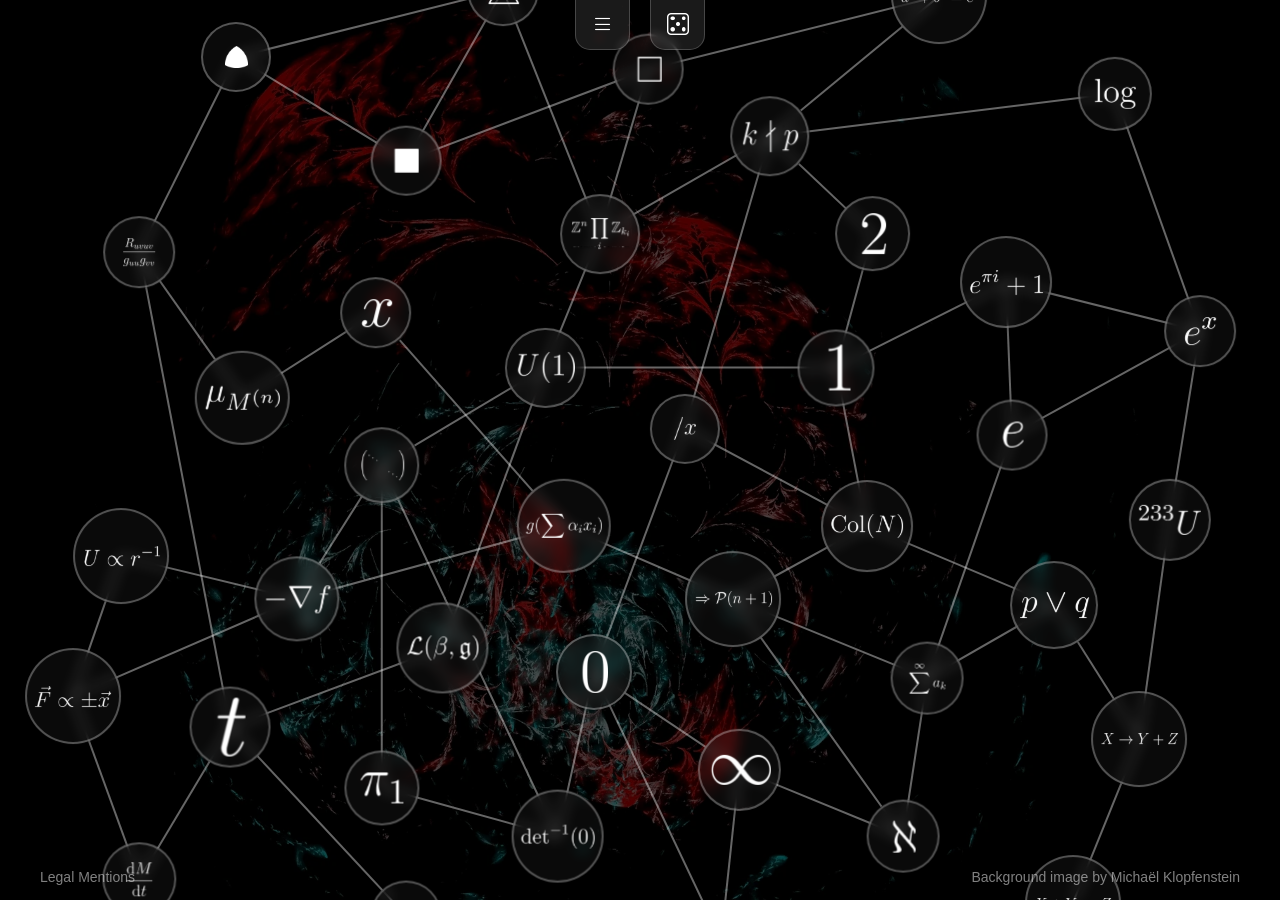
<file: index.html>
<!doctype html>
<html lang="en" style="width: 100%; height: 100%;">

<head>
    <meta charset="utf-8">
    <meta name="viewport" content="width=device-width, initial-scale=1">

    <meta name="description"
        content="Discover the mathematical landscape through the lens of poetry, with the help of these mathematical poems written by multiple people from diverse backgrounds.">
    <meta name="author" content="Leo Buisine">
    <meta name="robots" content="index, follow, noai, noimageai">
    <link rel="canonical" href="https://mathematical-poetry.pages.dev/" />
    <meta name="theme-color" content="#d43a25">

    <title>Mathematical Poetry</title>

    <!-- CSS FILES -->
    <link rel="preconnect" href="https://fonts.googleapis.com">
    <link rel="preconnect" href="https://fonts.gstatic.com" crossorigin>

    <link href="/css/bootstrap.min.css" rel="stylesheet">
    <link href="/css/bootstrap-icons.css" rel="stylesheet">
    <link href="/css/style.css" rel="stylesheet">

    <style>
    </style>

    <!-- Favicon -->
    <link rel="icon" type="image/x-icon" href="/assets/misc/favicon.ico">
    <link rel="icon" type="image/png" sizes="16x16" href="/assets/misc/favicon-16x16.png">
    <link rel="icon" type="image/png" sizes="32x32" href="/assets/misc/favicon-32x32.png">
    <link rel="icon" type="image/png" sizes="48x48" href="/assets/misc/favicon-48x48.png">

    <!-- Apple -->
    <link rel="apple-touch-icon" sizes="180x180" href="/assets/misc/apple-touch-icon.png">

    <!-- Android / PWA -->
    <link rel="manifest" href="/site.webmanifest">
    <!-- Open Graph Tags -->
    <meta property="og:site_name" content="Mathematical Poetry">
    <meta property="og:title" content="Mathematical Poetry">
    <meta property="og:description"
        content="Discover the mathematical landscape through the lens of poetry, with the help of these mathematical poems written by multiple people from diverse backgrounds.">
    <meta property="og:image" content="https://mathematical-poetry.pages.dev/assets/misc/icon.webp">
    <meta property="og:url" content="https://mathematical-poetry.pages.dev/">
    <meta property="og:type" content="website">

    <!-- Schema.org Organization -->
    <script type="application/ld+json">
    {
      "@context": "https://schema.org",
      "@type": "Organization",
      "name": "Mathematical Poetry",
      "url": "https://mathematical-poetry.pages.dev/",
      "logo": "https://mathematical-poetry.pages.dev/assets/misc/icon.webp"
    }
    </script>
</head>

<body style="overflow: hidden; width: 100%; height: 100%; margin: 0; padding: 0;">
    <!-- Background -->
    <div id="main-bg"></div>
    <div id="bg-overlay"></div>

    <div id="scroll-container" style="position: absolute; top: 0; left: 0; width: 100%; height: 100%; overflow: auto;">
        <main>
        <!-- Top Navigation Buttons -->
        <div class="top-tabs-container">
            <button id="btn-list" class="nav-btn nav-tab" aria-label="List of poems" title="List of poems">
                <i class="bi bi-list"></i>
            </button>
            <button id="btn-random" class="nav-btn nav-tab" aria-label="Random poem" title="Random poem">
                <i class="bi bi-dice-5"></i>
            </button>
        </div>

        <!-- Main Graph Container -->
        <div id="graph-container">
            <svg id="graph-edges" class="graph-edges-layer" width="100%" height="100%"></svg>
        </div>
    </main>
    </div>

    <!-- Modal Window -->
    <div id="poem-modal" class="modal-overlay" aria-hidden="true">
        <div class="modal-container">
            <button class="modal-close" aria-label="Close modal">
                <i class="bi bi-x-lg"></i>
            </button>
            <div class="poem-modal-content" id="poem-modal-content">
                <!-- Content injected via JS -->
            </div>
        </div>
    </div>

    <footer class="site-footer">
        <div class="footer-left">
            <a href="/legal/index.html">Legal Mentions</a>
        </div>
        <div class="footer-right">
            Background image by Michaël Klopfenstein
        </div>
    </footer>

    <!-- JAVASCRIPT FILES -->
    <script src="/js/db.js"></script>
    <script src="/js/script-v2.js"></script>
    <script src="/js/bootstrap.min.js" defer></script>
</body>

</html>
</file>
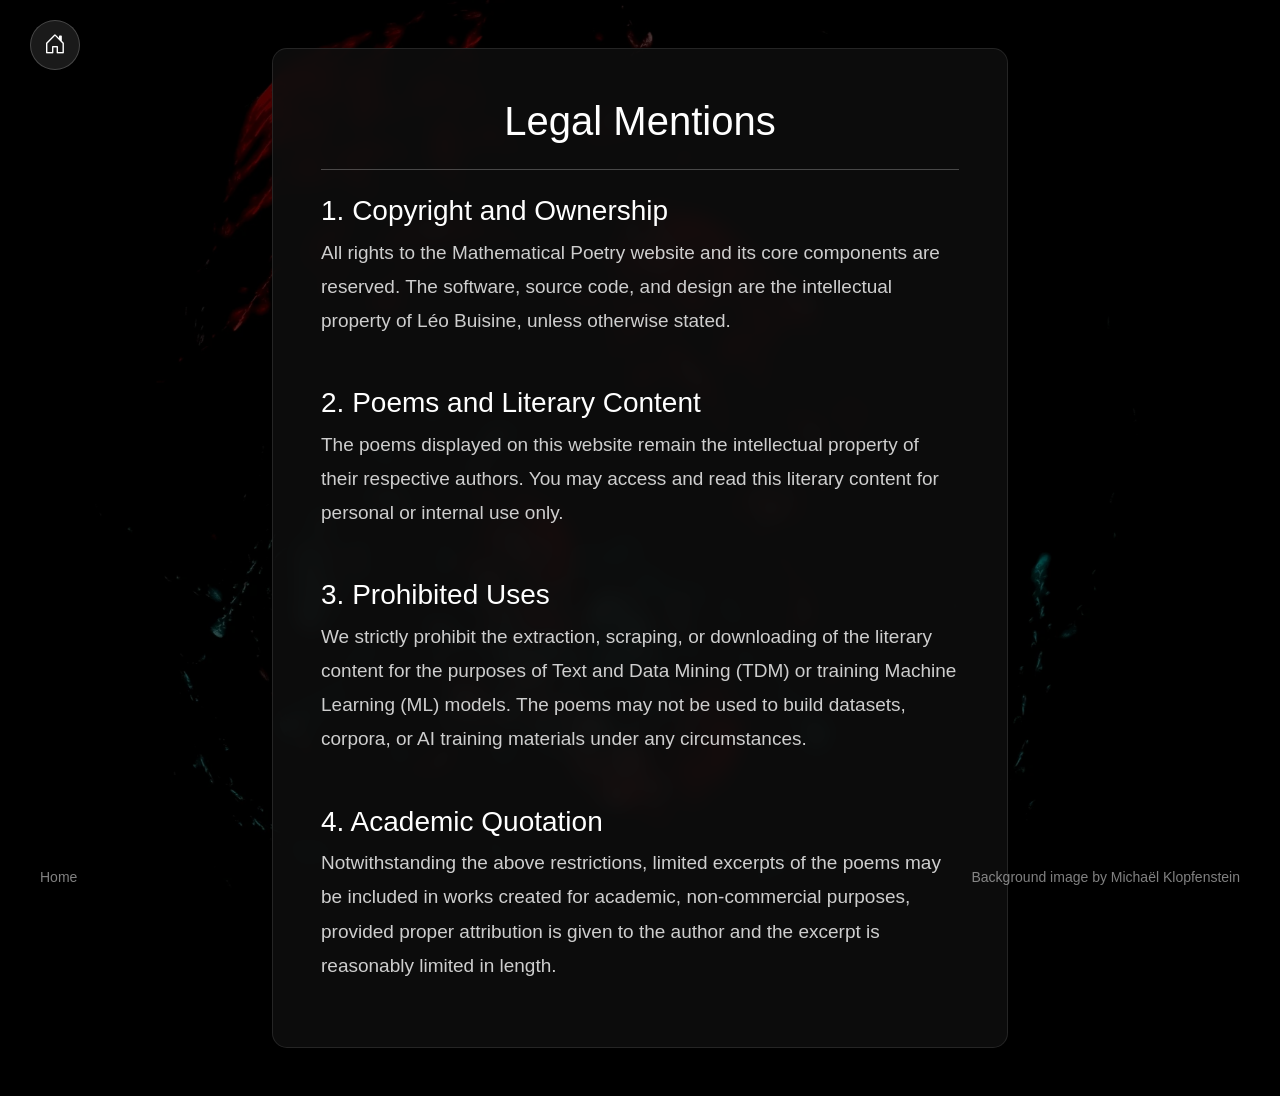
<file: legal/index.html>
<!doctype html>
<html lang="en">

<head>
  <meta charset="utf-8">
  <meta name="viewport" content="width=device-width, initial-scale=1">

  <meta name="description"
    content="Legal mentions and terms for the website Mathematical Poetry. Contains information on the license and copyrights.">
  <meta name="author" content="Leo Buisine">
  <meta name="robots" content="index, follow, noai, noimageai">
  <link rel="canonical" href="https://mathematical-poetry.pages.dev/legal/" />
  <meta name="theme-color" content="#d43a25">

  <title>Legal Mentions | Mathematical Poetry</title>

  <!-- CSS FILES -->
  <link rel="preconnect" href="https://fonts.googleapis.com">
  <link rel="preconnect" href="https://fonts.gstatic.com" crossorigin>

  <link href="/css/bootstrap.min.css" rel="stylesheet">
  <link href="/css/bootstrap-icons.css" rel="stylesheet">
  <link href="/css/style.css" rel="stylesheet">

  <style>
  </style>

  <!-- Favicon -->
  <link rel="icon" type="image/x-icon" href="/assets/misc/favicon.ico">
  <link rel="icon" type="image/png" sizes="16x16" href="/assets/misc/favicon-16x16.png">
  <link rel="icon" type="image/png" sizes="32x32" href="/assets/misc/favicon-32x32.png">
  <link rel="icon" type="image/png" sizes="48x48" href="/assets/misc/favicon-48x48.png">

  <!-- Apple -->
  <link rel="apple-touch-icon" sizes="180x180" href="/assets/misc/apple-touch-icon.png">

  <!-- Android / PWA -->
  <link rel="manifest" href="/site.webmanifest">
  <!-- Open Graph Tags -->
  <meta property="og:site_name" content="Mathematical Poetry">
  <meta property="og:title" content="Legal Mentions | Mathematical Poetry">
  <meta property="og:description"
    content="Legal mentions and terms for the website Mathematical Poetry. Contains information on the license and copyrights.">
  <meta property="og:image" content="https://mathematical-poetry.pages.dev/assets/misc/icon.webp">
  <meta property="og:url" content="https://mathematical-poetry.pages.dev/legal/">
  <meta property="og:type" content="website">

  <!-- Schema.org BreadcrumbList -->
  <script type="application/ld+json">
    {
      "@context": "https://schema.org",
      "@type": "BreadcrumbList",
      "itemListElement": [{
        "@type": "ListItem",
        "position": 1,
        "name": "Mathematical Poetry",
        "item": "https://mathematical-poetry.pages.dev/"
      },{
        "@type": "ListItem",
        "position": 2,
        "name": "Legal Mentions"
      }]
    }
    </script>
</head>

<body>
  <!-- Background -->
  <div id="main-bg"></div>
  <div id="bg-overlay"></div>

  <!-- Top Buttons -->
  <div class="top-left-floating">
    <a href="/" class="nav-btn nav-orb" aria-label="Go back home" title="Go back home" style="text-decoration: none;">
      <i class="bi bi-house-door"></i>
    </a>
  </div>

  <main class="container my-5" style="position: relative; z-index: 5;">
    <div class="row justify-content-center">
      <div class="col-lg-8">
        <div class="p-5"
          style="background: rgba(15, 15, 15, 0.85); border: 1px solid rgba(255, 255, 255, 0.1); border-radius: 15px; backdrop-filter: blur(10px); color: white;">
          <h1 class="mb-4 text-center" style="font-weight: 400;">Legal Mentions</h1>
          <hr class="mb-4" style="border-color: rgba(255, 255, 255, 0.2);">

          <h3 class="mt-4" style="font-weight: 300;">1. Copyright and Ownership</h3>
          <p style="color: rgba(255, 255, 255, 0.8); line-height: 1.8;">
            All rights to the Mathematical Poetry website and its core components are reserved. The software, source
            code, and design are the intellectual property of Léo Buisine, unless otherwise stated.
          </p>

          <h3 class="mt-5" style="font-weight: 300;">2. Poems and Literary Content</h3>
          <p style="color: rgba(255, 255, 255, 0.8); line-height: 1.8;">
            The poems displayed on this website remain the intellectual property of their respective authors. You may
            access and read this literary content for personal or internal use only.
          </p>

          <h3 class="mt-5" style="font-weight: 300;">3. Prohibited Uses</h3>
          <p style="color: rgba(255, 255, 255, 0.8); line-height: 1.8;">
            We strictly prohibit the extraction, scraping, or downloading of the literary content for the purposes of
            Text and Data Mining (TDM) or training Machine Learning (ML) models. The poems may not be used to build
            datasets, corpora, or AI training materials under any circumstances.
          </p>

          <h3 class="mt-5" style="font-weight: 300;">4. Academic Quotation</h3>
          <p style="color: rgba(255, 255, 255, 0.8); line-height: 1.8;">
            Notwithstanding the above restrictions, limited excerpts of the poems may be included in works created for
            academic, non-commercial purposes, provided proper attribution is given to the author and the excerpt is
            reasonably limited in length.
          </p>
        </div>
      </div>
    </div>
  </main>

  <footer class="site-footer">
    <div class="footer-left">
      <a href="/">Home</a>
    </div>
    <div class="footer-right">
      Background image by Michaël Klopfenstein
    </div>
  </footer>

  <!-- JAVASCRIPT FILES -->
  <script src="/js/bootstrap.min.js" defer></script>
</body>

</html>
</file>
<file: css/style.css>
/* made using a template: Template 2097 Pop https://www.tooplate.com/view/2097-pop */

:root {
  --filter: rgba(0, 0, 0, 0.7);
  --quatr-color: rgb(210, 50, 60);
  --tertiary-color: rgb(170, 20, 30);
  --primary-color: rgb(130, 10, 20);
  --secondary-color: rgb(80, 0, 10);
  --button: rgba(30, 30, 30, 0.7);
  --details: rgb(15, 15, 15);
  --form: rgb(40, 40, 40);
  --form-focus: rgb(50, 50, 50);
  --button-text: whitesmoke;
  --ui-scale: 1; /* Updated dynamically by JS on large screens */
}

body {
  background-color: black;
  font-family: "Open Sans", Helvetica, Arial, sans-serif;
  font-size: 19px;
  font-weight: 300;
  color: white;
  position: relative;
  overflow: auto;
}

a {
  color: var(--tertiary-color)
}

::-webkit-scrollbar {
  width: 20px;
}

::-webkit-scrollbar-thumb {
  background-color: var(--form);
  border-radius: 20px;
  border: 6px solid transparent;
  background-clip: content-box;
}

::-webkit-scrollbar-thumb:hover {
  background-color: var(--form-focus);

}

::-webkit-scrollbar-track {
  background-color: transparent;
}

::-webkit-scrollbar-corner {
  background: transparent;
}

/* Background */
#main-bg {
  position: fixed;
  top: 0;
  left: 0;
  width: 100%;
  height: 100%;
  background-image: url('/assets/backgrounds/background-768.webp');
  background-size: cover;
  background-position: center;
  z-index: -2;
}

@media (min-width: 768px) {
  #main-bg {
    background-image: url('/assets/backgrounds/background-1280.webp');
  }
}

@media (min-width: 1280px) {
  #main-bg {
    background-image: url('/assets/backgrounds/background-1920.webp');
  }
}

@media (min-width: 1920px) {
  #main-bg {
    background-image: url('/assets/backgrounds/background-2560.webp');
  }
}

@media (min-width: 2560px) {
  #main-bg {
    background-image: url('/assets/backgrounds/background-3000.webp');
  }
}

#bg-overlay {
  position: fixed;
  top: 0;
  left: 0;
  width: 100%;
  height: 100%;
  background-color: var(--filter);
  z-index: -1;
}

/* Container for top tabs (Main Page) */
.top-tabs-container {
  position: fixed;
  top: 0;
  left: 50%;
  transform: translateX(-50%) scale(var(--ui-scale));
  transform-origin: top center;
  display: flex;
  gap: 20px;
  z-index: 10;
}

/* Container for floating top right buttons (Legal Page) */
.top-left-floating {
  position: fixed;
  top: 20px;
  left: 30px;
  display: flex;
  gap: 15px;
  z-index: 10;
}

/* Base button styles */
.nav-btn {
  background: rgba(255, 255, 255, 0.1);
  backdrop-filter: blur(4px);
  -webkit-backdrop-filter: blur(4px);
  border: 1px solid rgba(255, 255, 255, 0.2);
  display: flex;
  align-items: center;
  justify-content: center;
  color: white;
  font-size: 22px;
  cursor: pointer;
  transition: all 0.3s ease;
  box-shadow: 0 4px 15px rgba(0, 0, 0, 0.3);
}

.nav-btn:focus-visible {
  outline: 2px solid rgba(255, 255, 255, 0.6);
  outline-offset: 4px;
}

/* specific style for tabs */
.nav-tab {
  border-top: none;
  border-radius: 0 0 15px 15px;
  width: 55px;
  height: 50px;
  transform-origin: top center;
}

.nav-tab:hover {
  background: rgba(255, 255, 255, 0.2);
  transform: scaleY(1.1) scaleX(1.05);
  box-shadow: 0 6px 20px rgba(0, 0, 0, 0.4);
  border-color: rgba(255, 255, 255, 0.4);
  color: white;
}

.nav-tab:active {
  transform: scaleY(1.05) scaleX(1.02);
}

/* specific style for floating orbs */
.nav-orb {
  border-radius: 50%;
  width: 50px;
  height: 50px;
}

.nav-orb:hover {
  background: rgba(255, 255, 255, 0.2);
  transform: translateY(-3px) scale(1.05);
  box-shadow: 0 6px 20px rgba(0, 0, 0, 0.4);
  border-color: rgba(255, 255, 255, 0.4);
  color: white;
}

.nav-orb:active {
  transform: translateY(1px);
}

/* Footer bar */
.site-footer {
  position: fixed;
  bottom: 0;
  left: 0;
  right: 0;
  z-index: 10;
  display: flex;
  flex-direction: row;
  justify-content: space-between;
  align-items: flex-end;
  padding: 12px 40px;
  flex-wrap: wrap;
  gap: 4px;
  pointer-events: none; /* let clicks through to graph below */
}

.footer-left,
.footer-right {
  pointer-events: auto;
  font-size: 14px;
  color: rgba(255, 255, 255, 0.5);
  white-space: nowrap;
}

.footer-left a {
  color: rgba(255, 255, 255, 0.5);
  text-decoration: none;
  transition: color 0.3s ease;
}

.footer-left a:hover {
  color: white;
}

/* On very narrow screens, stack them centered */
@media (max-width: 480px) {
  .site-footer {
    flex-direction: column;
    align-items: center;
    text-align: center;
    padding: 8px 20px;
    gap: 2px;
    background: linear-gradient(to top, rgba(0,0,0,0.5) 0%, transparent 100%);
  }
}

/* Modal Window */
.modal-overlay {
  position: fixed;
  top: 0;
  left: 0;
  width: 100vw;
  height: 100vh;
  background: rgba(0, 0, 0, 0.8);
  backdrop-filter: blur(3px);
  -webkit-backdrop-filter: blur(3px);
  z-index: 1000;
  display: flex;
  align-items: center;
  justify-content: center;
  opacity: 0;
  pointer-events: none;
  transition: opacity 0.4s ease;
}

.modal-overlay.active {
  opacity: 1;
  pointer-events: auto;
}

.modal-container {
  background: var(--details);
  border: 1px solid rgba(255, 255, 255, 0.1);
  border-radius: 15px;
  width: 90%;
  max-width: 900px;
  max-height: 85vh;
  padding: 50px 40px;
  position: relative;
  overflow-y: auto;
  transform: translateY(30px) scale(0.95);
  transition: all 0.4s cubic-bezier(0.25, 0.8, 0.25, 1);
  box-shadow: 0 20px 40px rgba(0, 0, 0, 0.5);
}

.modal-overlay.active .modal-container {
  transform: translateY(0) scale(1);
}

#poem-modal-content {
  transition: height 0.3s ease, opacity 0.3s ease, transform 0.3s cubic-bezier(0.25, 0.8, 0.25, 1);
  opacity: 1;
  transform: scale(1) translateY(0);
}

#poem-modal-content.transitioning {
  opacity: 0;
  transform: scale(0.98) translateY(10px);
}

.modal-close {
  position: absolute;
  top: 15px;
  right: 20px;
  background: transparent;
  border: none;
  padding: 0;
  font-size: 28px;
  color: rgba(255, 255, 255, 0.5);
  cursor: pointer;
  transition: color 0.3s ease, transform 0.3s ease;
  z-index: 1001;
}

.modal-close:hover {
  color: white;
  transform: rotate(90deg);
}

.poem-modal-content {
  color: white;
  font-size: 1.1rem;
  line-height: 1.8;
}

/* Custom Scrollbar for Modal Container */
.modal-container::-webkit-scrollbar {
  width: 12px;
}

.modal-container::-webkit-scrollbar-thumb {
  background-color: var(--form);
  border-radius: 10px;
  border: 3px solid var(--details);
}

.modal-container::-webkit-scrollbar-thumb:hover {
  background-color: var(--form-focus);
}

.modal-container::-webkit-scrollbar-track {
  background: transparent;
}

/* ---------------------------------
   Graph Container & Elements
--------------------------------- */
#graph-container {
  position: absolute;
  /* width and height are now managed dynamically by javascript */
  z-index: 1;
  /* Below top buttons (10) and modal (1000) */
}

/* Edges Layer (SVG) */
.graph-edges-layer {
  position: absolute;
  top: 0;
  left: 0;
  width: 100%;
  height: 100%;
  z-index: 2;
  pointer-events: none;
  /* Let clicks pass through to nodes/background */
}

/* Graph Nodes */
.graph-node {
  position: absolute;
  transform: translate(-50%, -50%);
  /* Center the node exactly on its coordinates */
  background: rgba(100, 100, 100, 0.1);
  backdrop-filter: blur(7px);
  -webkit-backdrop-filter: blur(7px);
  border: 2px solid rgba(255, 255, 255, 0.3);
  border-radius: 50%;
  width: 80px;
  height: 80px;
  padding: 12px;
  /* Margin between border and image */
  display: flex;
  align-items: center;
  justify-content: center;
  color: white;
  font-size: 32px;
  cursor: pointer;
  z-index: 3;
  transition: transform 0.3s cubic-bezier(0.25, 0.8, 0.25, 1), box-shadow 0.3s ease, border-color 0.3s ease, background 0.3s ease, width 0.4s ease, height 0.4s ease;
  box-shadow: 0 4px 15px rgba(0, 0, 0, 0.2);
}

.graph-node img {
  width: 100%;
  height: 100%;
  object-fit: contain;
  pointer-events: none;
  /* Let the button handle clicks */
  transition: opacity 0.3s ease;
}

.graph-node:focus {
  background: rgba(255, 255, 255, 0.1);
  border: 2px solid rgba(255, 255, 255, 0.3);
  outline: none;
}

.graph-node:focus-visible {
  outline: 2px solid rgba(255, 255, 255, 0.8);
  outline-offset: 4px;
}

.graph-node:hover {
  transform: translate(-50%, -50%) scale(1.15);
  box-shadow: 0 8px 25px rgba(0, 0, 0, 0.4);
  background: rgba(170, 20, 30, 0.8);
  /* Darker tertiary color on hover */
  border-color: rgba(255, 255, 255, 0.8);
}

/* Modal Specific Custom Scrollbar */
.modal-container::-webkit-scrollbar {
  width: 12px;
}

.modal-container::-webkit-scrollbar-track {
  margin-top: 10px;
  margin-bottom: 10px;
  background-color: transparent;
}

.modal-container::-webkit-scrollbar-thumb {
  background-color: rgba(255, 255, 255, 0.2);
  border-radius: 10px;
  border: 3px solid transparent;
  background-clip: content-box;
}

.modal-container::-webkit-scrollbar-thumb:hover {
  background-color: rgba(255, 255, 255, 0.4);
}

/* Poem Modal Interactive Elements */
.poem-translate-btn {
  background: rgba(255, 255, 255, 0.05);
  backdrop-filter: blur(4px);
  -webkit-backdrop-filter: blur(4px);
  border: 1px solid rgba(255, 255, 255, 0.15);
  border-radius: 25px;
  color: white;
  padding: 8px 30px;
  font-weight: 300;
  transition: all 0.3s ease;
  width: 100%;
}

.poem-translate-btn:hover {
  background: rgba(255, 255, 255, 0.15);
  border-color: rgba(255, 255, 255, 0.3);
  transform: translateY(-2px);
  box-shadow: 0 4px 15px rgba(0, 0, 0, 0.2);
  color: white;
}

.poem-translate-btn:active {
  transform: translateY(1px);
}

.poem-text {
  white-space: pre-wrap;
  tab-size: 8;
  -moz-tab-size: 8;
  font-size: 1.15rem;
  line-height: 2.2;
  text-align: left;
  color: rgba(255,255,255,0.9);
  margin: 0;
}

.poem-image {
  max-width: 100%;
  height: auto;
  object-fit: contain;
}

.poem-meta-text {
  color: rgba(255, 255, 255, 0.6);
  font-weight: 300;
  font-size: 1rem;
  margin-bottom: 8px;
  text-align: right;
  display: flex;
  align-items: center;
  justify-content: flex-end;
  gap: 10px;
}

.poem-meta-text i {
  color: var(--tertiary-color);
  font-size: 1.1rem;
}

.poem-meta-btn {
  text-decoration: none !important;
  color: white !important;
  background: rgba(255, 255, 255, 0.08);
  border: 1px solid rgba(255, 255, 255, 0.2);
  border-radius: 25px;
  color: white;
  padding: 8px 25px;
  display: inline-flex;
  align-items: center;
  justify-content: center;
  gap: 10px;
  min-width: 160px;
  cursor: pointer;
  transition: all 0.3s ease;
  box-shadow: 0 4px 15px rgba(0, 0, 0, 0.1);
}

.poem-meta-btn i {
  color: #ffd700;
  font-size: 1.1rem;
}

.poem-meta-btn:hover {
  background: rgba(255, 255, 255, 0.1);
  border-color: rgba(255, 255, 255, 0.2);
  transform: translateY(-2px);
  box-shadow: 0 4px 15px rgba(0, 0, 0, 0.2);
  text-decoration: none !important;
  color: white !important;
}

.poem-meta-btn:active {
  transform: translateY(1px);
  text-decoration: none !important;
  color: white !important;
}

.poem-meta-btn:focus {
  text-decoration: none !important;
  color: white !important;
}

.poem-list-container {
  display: flex;
  flex-direction: column;
  gap: 10px;
  max-width: 600px;
  margin: 0 auto;
}

.poem-list-item {
  background: rgba(255, 255, 255, 0.05);
  border: 1px solid rgba(255, 255, 255, 0.1);
  border-radius: 12px;
  padding: 12px 20px;
  display: flex;
  justify-content: space-between;
  align-items: center;
  cursor: pointer;
  transition: all 0.3s ease;
  color: white;
  text-align: left;
  width: 100%;
}

.poem-list-item:hover, 
.poem-list-item:focus {
  background: rgba(255, 255, 255, 0.12);
  border-color: rgba(255, 255, 255, 0.3);
  transform: translateY(-2px);
  box-shadow: 0 5px 15px rgba(0, 0, 0, 0.2);
  outline: none;
}

.poem-list-content {
  display: flex;
  flex-direction: row;
  align-items: baseline;
  justify-content: space-between;
  flex-wrap: wrap;
  gap: 10px;
  flex-grow: 1;
  padding-right: 20px;
}

.poem-list-title {
  font-size: 1.05rem;
  font-weight: 400;
  color: rgba(255, 255, 255, 0.95);
}

.poem-list-author {
  font-size: 0.85rem;
  font-weight: 300;
  color: rgba(255, 255, 255, 0.5);
}

.poem-list-arrow {
  color: var(--tertiary-color, #fff);
  font-size: 1.2rem;
  transition: transform 0.3s ease;
}

.poem-list-item:hover .poem-list-arrow,
.poem-list-item:focus .poem-list-arrow {
  transform: translateX(5px);
}

@media (max-width: 768px) {
  ::-webkit-scrollbar {
    width: 6px;
    height: 6px;
  }
  ::-webkit-scrollbar-thumb {
    border: 2px solid transparent;
  }
  .modal-container::-webkit-scrollbar {
    width: 6px;
    height: 6px;
  }
  .modal-container::-webkit-scrollbar-thumb {
    border: 2px solid transparent;
  }
}
</file>
